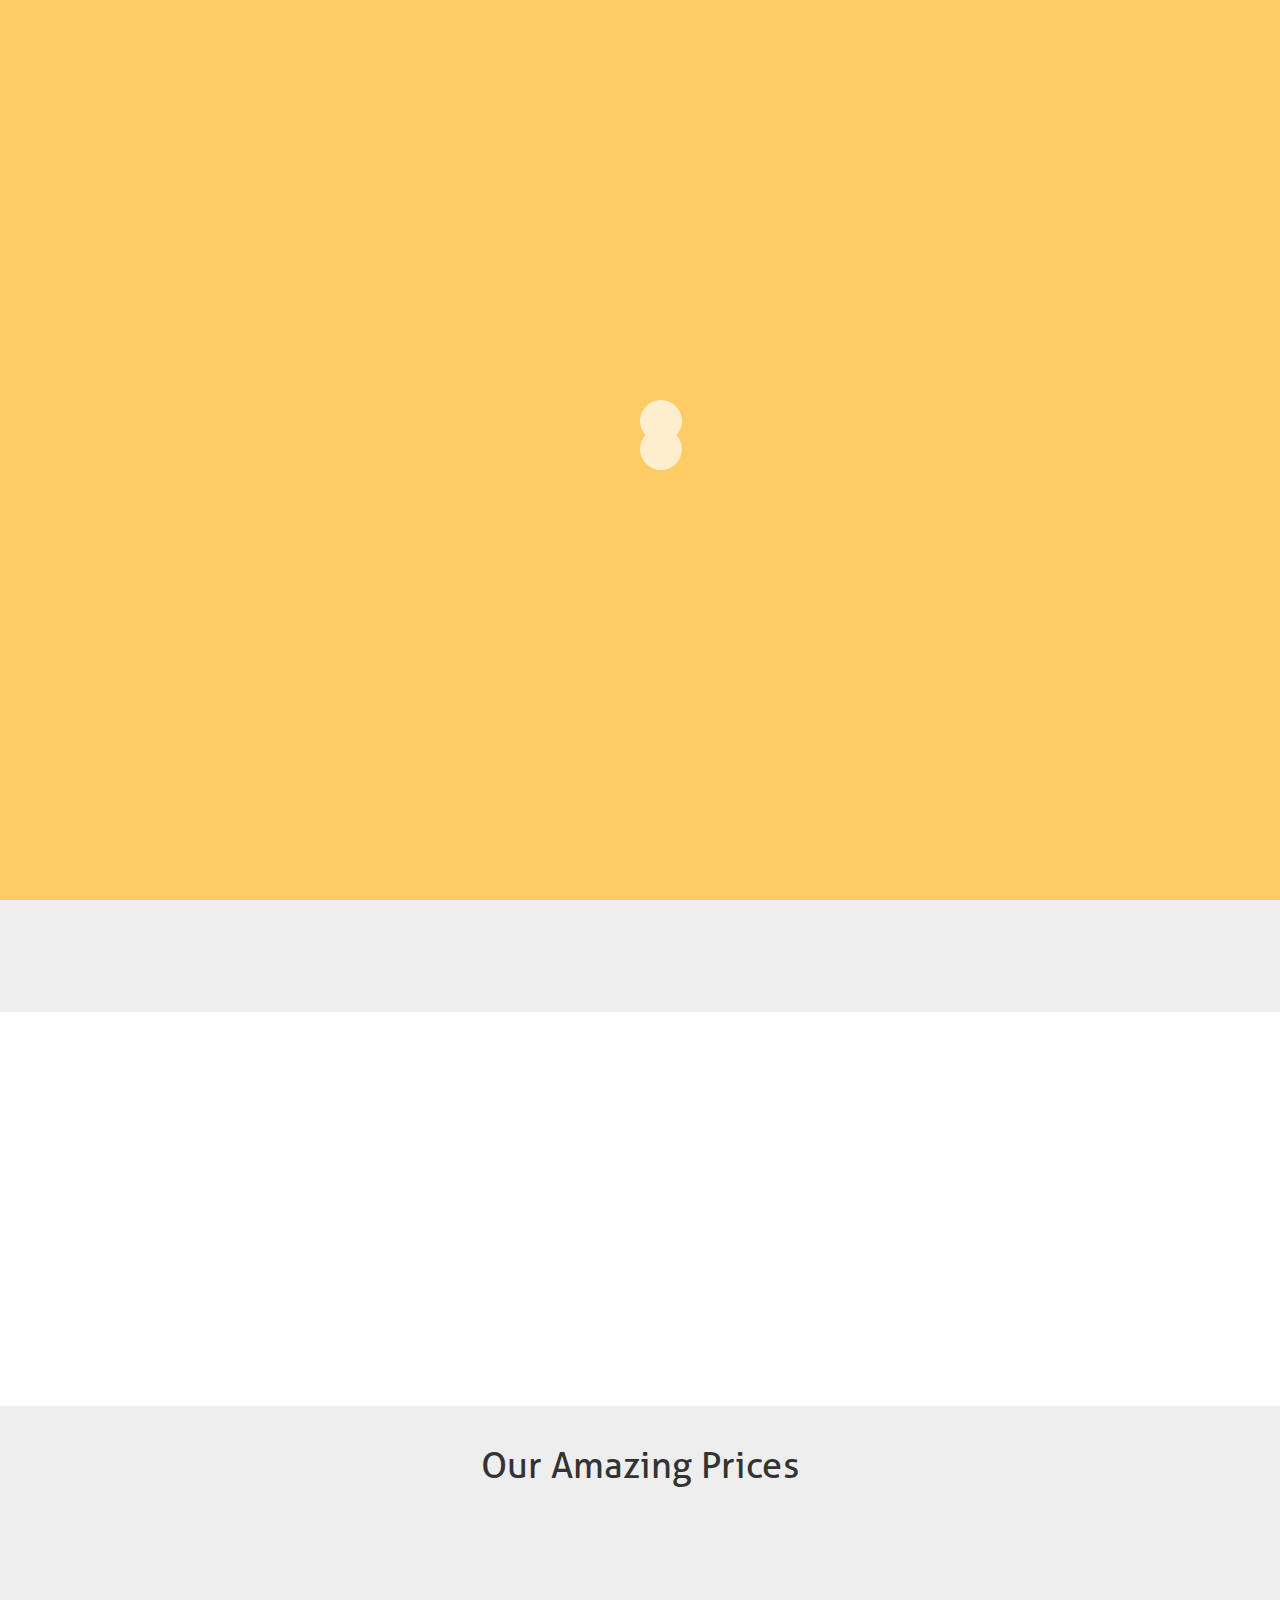
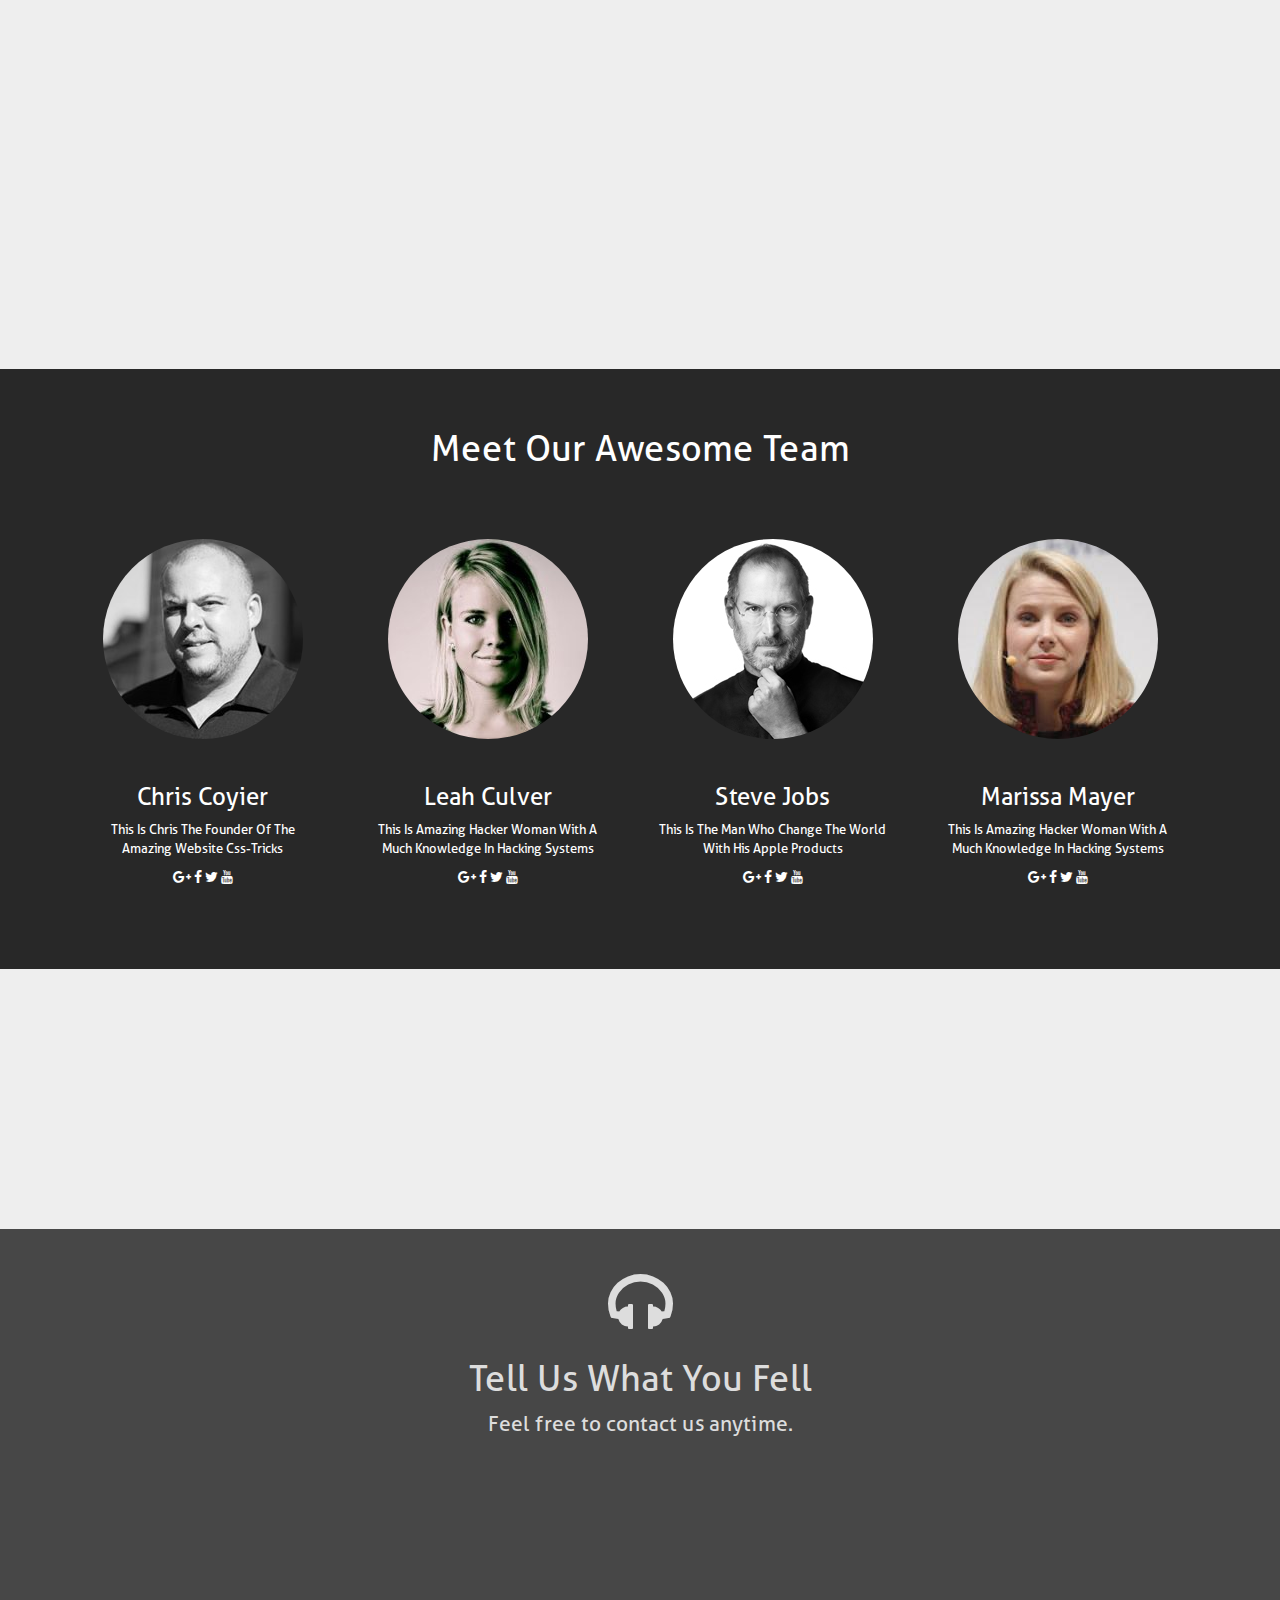
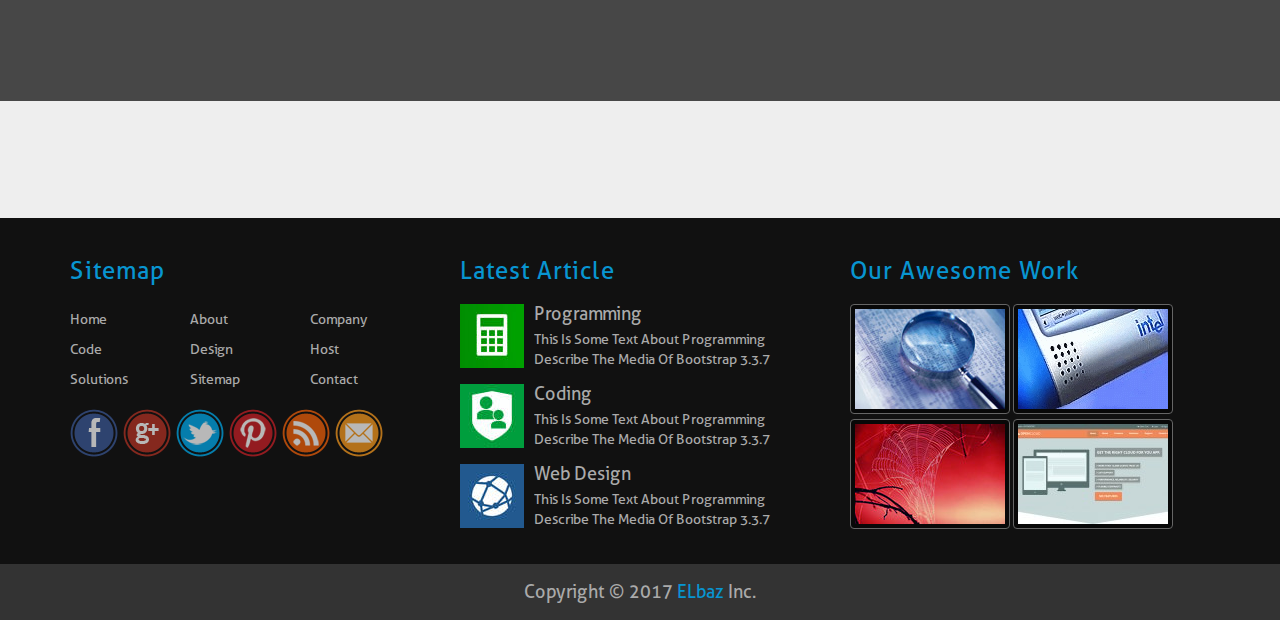
<file: index.htm>
<!DOCTYPE html>
<html lang="en">
<head>
	<meta charset="utf-8">
	 <!-- IE Compatibility Meta -->
	<meta http-equiv="X-UA-Compatible" content="IE=edge">
	 <!-- First Mobile -->
    <meta name="viewport" content="width=device-width, initial-scale=1">

    <title>Home</title>
    <link rel="shortcut icon"  href="image/02.jpg">
	<link rel="stylesheet" type="text/css" href="css/bootstrap.css">
	<link rel="stylesheet" type="text/css" href="css/font-awesome.min.css">
	<link rel="stylesheet" type="text/css" href="css/style.css">
	<link rel="stylesheet" type="text/css" href="css/default-theme.css">
	<link rel="stylesheet" type="text/css" href="css/animate.css">
	<!--[if lt IE 9]>
      <script src="https://oss.maxcdn.com/html5shiv/3.7.3/html5shiv.min.js"></script>
      <script src="https://oss.maxcdn.com/respond/1.4.2/respond.min.js"></script>
    <![endif]-->

</head>
<body>
	<!-- STart Navbar -->

	<nav class="navbar navbar-inverse navbar-fixed-top">
	  <div class="container">
	    <div class="navbar-header">
	      <button type="button" class="navbar-toggle collapsed" data-toggle="collapse" data-target="#bs-example-navbar-collapse-1" aria-expanded="false">
	        <span class="sr-only">Toggle navigation</span>
	        <span class="icon-bar"></span>
	        <span class="icon-bar"></span>
	        <span class="icon-bar"></span>
	      </button>
	      <a class="navbar-brand hvr-wobble-horizontal" href="index.htm">Elbaz<span> Inc.</span></a>
	    </div>
	    <div class="collapse navbar-collapse navbar-right" id="bs-example-navbar-collapse-1">	      
	      <ul class="nav navbar-nav">
	        <li class="active"><a href="index.htm">Home <span class="sr-only">(current)</span></a></li>
	        <li><a href="about.htm">About</a></li>
	        <li><a href="faq.htm">FAQ</a></li>
	        <li class="dropdown">
	          <a href="#" class="dropdown-toggle" data-toggle="dropdown" role="button" aria-haspopup="true" aria-expanded="false">Services <span class="caret"></span></a>
	          <ul class="dropdown-menu">	            
	            <li><a href="#">Web Design</a></li>
	            <li><a href="#">Programming</a></li>
	            <li><a href="#">Desktop</a></li>
	            <li role="separator" class="divider"></li>
	            <li><a href="#">Web Hosting</a></li>	          
	          </ul>	       
	        </li>
	        <li><a href="#">Map</a></li>
	        <li><a href="#">Contact</a></li>
	      </ul>
	    </div><!-- /.navbar-collapse -->
	  </div><!-- /.container-fluid -->
	</nav>
	<!-- End Navbar -->

	<!-- Start Carousal -->
	<div id="myslide" class="carousel slide hidden-xs" data-ride="carousel">

  <!-- Wrapper for slides -->
  <div class="carousel-inner" role="listbox">

    <div class="item active">
      <img class="img-responsive" src="image/1.jpg" alt="...">
      <div class="carousel-caption hidden-xs ">
        <h1>Transition animations not supported in Internet Explorer 8 & 9</h1>
        <p>Bootstrap exclusively uses CSS3 for its animations, but Internet Explorer 8 & 9 don't support the necessary CSS properties. Thus, there are no slide transition animations when using these browsers. We have intentionally decided not to include jQuery-based fallbacks for the transitions.</p>
      </div>     
    </div>

    <div class="item">
      <img class="img-responsive" src="image/2.jpg" alt="...">
      <div class="carousel-caption hidden-xs">
       <h1>Transition animations not supported in Internet Explorer 8 & 9</h1>
        <p>Bootstrap exclusively uses CSS3 for its animations, but Internet Explorer 8 & 9 don't support the necessary CSS properties. Thus, there are no slide transition animations when using these browsers. We have intentionally decided not to include jQuery-based fallbacks for the transitions.</p>
      </div>
    </div>

    <div class="item">
      <img class="img-responsive" src="image/3.jpg" alt="...">
      <div class="carousel-caption hidden-xs ">
        <h1>Transition animations not supported in Internet Explorer 8 & 9</h1>
        <p>Bootstrap exclusively uses CSS3 for its animations, but Internet Explorer 8 & 9 don't support the necessary CSS properties. Thus, there are no slide transition animations when using these browsers. We have intentionally decided not to include jQuery-based fallbacks for the transitions.</p>
      </div>
    </div>

    <div class="item">
      <img class="img-responsive" src="image/4.jpg" alt="...">
      <div class="carousel-caption hidden-xs ">
       <h1>Transition animations not supported in Internet Explorer 8 & 9</h1>
        <p>Bootstrap exclusively uses CSS3 for its animations, but Internet Explorer 8 & 9 don't support the necessary CSS properties. Thus, there are no slide transition animations when using these browsers. We have intentionally decided not to include jQuery-based fallbacks for the transitions.</p>
      </div>
    </div>

  </div>

    <!-- Indicators -->
	  <ol class="carousel-indicators hidden-xs">
	    <li data-target="#myslide" data-slide-to="0" class="active"></li>
	    <li data-target="#myslide" data-slide-to="1"></li>
	    <li data-target="#myslide" data-slide-to="2"></li>
	    <li data-target="#myslide" data-slide-to="3"></li>
	  </ol>

	  <!-- Controls -->
	  <a class="left carousel-control hidden-xs" href="#myslide" role="button" data-slide="prev">
	    <span class="glyphicon glyphicon-chevron-left" aria-hidden="true"></span>
	    <span class="sr-only">Previous</span>
	  </a>
	  <a class="right carousel-control hidden-xs" href="#myslide" role="button" data-slide="next">
	    <span class="glyphicon glyphicon-chevron-right" aria-hidden="true"></span>
	    <span class="sr-only">Next</span>
	  </a>
	</div>
	<!-- End Carousel -->

	<section class="About text-center wow bounceIn" data-wow-duration="2s" data-wow-delay="0.5s" data-wow-offset="300">
		<div class="container">
			<h1 class="hidden-xs">Meet Our New Template <span>Elbaz Inc.</span></h1>
			<h3 class="visible-xs"><b>Meet Our New Template <span>Elbaz Inc.</span></b></h3>
			<p class="lead">Hello Let Me Introduce My New Template Elbaz Inc. Created With All The Love <strong>Bootstrap </strong>3.3.7 </p>
		</div>
	</section>
	<!-- Start Features -->
	<section class="Features text-center">
		<div class="container">
		  <h1 class="hidden-xs">Our Features</h1>
		  <h2 class="visible-xs">Our Features</h2>
			<div class="row">

				<div class="col-lg-3 col-md-6 hvr-buzz-out">
					<div class="feat wow bounceInLeft" data-wow-duration="2s" data-wow-delay="0.5s" data-wow-offset="160">
						<span class="glyphicon glyphicon-ok" aria-hidden="true"></span>
						<h4>100% Responsive</h4>
						<p>Lorem Ipsum is simply dummy text of the printing and typesetting industry. Lorem Ipsum has been the industry's standard dummy text ever since the 1500s.</p>
					</div>	
				</div>

				<div class="col-lg-3 col-md-6 hvr-buzz-out">
					<div class="feat wow bounceInUp" data-wow-duration="2s" data-wow-delay="0.5s" data-wow-offset="160">
						<span class="glyphicon glyphicon-thumbs-up" aria-hidden="true"></span>
						<h4>Retira Ready</h4>
						<p>Lorem Ipsum is simply dummy text of the printing and typesetting industry. Lorem Ipsum has been the industry's standard dummy text ever since the 1500s.</p>
					</div>	
				</div>

				<div class="col-lg-3 col-md-6 hvr-buzz-out">
					<div class="feat wow bounceInDown" data-wow-duration="2s" data-wow-delay="0.5s" data-wow-offset="160">
						<span class="glyphicon glyphicon-eye-open" aria-hidden="true"></span>
						<h4>Awesome Display</h4>
						<p>Lorem Ipsum is simply dummy text of the printing and typesetting industry. Lorem Ipsum has been the industry's standard dummy text ever since the 1500s.</p>
					</div>
				</div>

				<div class="col-lg-3 col-md-6 hvr-buzz-out">
					<div class="feat wow bounceInRight" data-wow-duration="2s" data-wow-delay="0.5s" data-wow-offset="160">
						<span class="glyphicon glyphicon-pencil" aria-hidden="true"></span>
						<h4>Well Documented</h4>
						<p>Lorem Ipsum is simply dummy text of the printing and typesetting industry. Lorem Ipsum has been the industry's standard dummy text ever since the 1500s.</p>
					</div>
				</div>
			</div>
		</div>
	</section>
	<!-- End Features -->

	<!-- Start Testimonials -->
	<section class="testimonial text-center wow flipInY" data-wow-duration="2s" data-wow-delay="0.5s" data-wow-offset="230">
		<div class="container">

			<h1>What our clients say!</h1>

				<div id="testimonial" class="carousel slide" data-ride="carousel">

				  <div class="carousel-inner" role="listbox">

				    <div class="item active">
				        <p class="lead">Transition animations not supported in Internet Explorer 8 & 9 Bootstrap exclusively uses CSS3 for its animations, but Internet Explorer 8 & 9 don't support the necessary CSS properties. Thus, there are no slide transition animations when using these browsers. We have intentionally decided not to include jQuery-based fallbacks for the transitions.</p> 
				        <span>El-Baz</span>   
				    </div>

				    <div class="item">
				        <p class="lead">Transition animations not supported in Internet Explorer 8 & 9 Bootstrap exclusively uses CSS3 for its animations, but Internet Explorer 8 & 9 don't support the necessary CSS properties. Thus, there are no slide transition animations when using these browsers. We have intentionally decided not to include jQuery-based fallbacks for the transitions.</p>
				        <span>Esraa</span>

				    </div>

				    <div class="item">
				        <p class="lead">Transition animations not supported in Internet Explorer 8 & 9 Bootstrap exclusively uses CSS3 for its animations, but Internet Explorer 8 & 9 don't support the necessary CSS properties. Thus, there are no slide transition animations when using these browsers. We have intentionally decided not to include jQuery-based fallbacks for the transitions.</p>
				        <span>Osama</span>

				    </div>

				    <div class="item">
				        <p class="lead">Transition animations not supported in Internet Explorer 8 & 9 Bootstrap exclusively uses CSS3 for its animations, but Internet Explorer 8 & 9 don't support the necessary CSS properties. Thus, there are no slide transition animations when using these browsers. We have intentionally decided not to include jQuery-based fallbacks for the transitions.</p>
				        <span>Botshy</span>

				 	</div>
				  </div>

				    <!-- Indicators -->
					  <ol class="carousel-indicators">
					    <li data-target="#testimonial" data-slide-to="0" class="active">
					    	<img src="image/02.jpg">
					    </li>
					    <li data-target="#testimonial" data-slide-to="1">
					    	<img src="image/05.jpg">
					    </li>
					    <li data-target="#testimonial" data-slide-to="2">
					    	<img src="image/04.jpg">
					    </li>
					    <li data-target="#testimonial" data-slide-to="3">
					    	<img src="image/03.jpg">
					    </li>
					  </ol>

		</div>
	</section>
	<!-- End Testimonials -->

	<!-- Start Price Table -->
	<section class="price_table text-center"> 
		<div class="container">
			<h1>Our Amazing Prices</h1>

			<div class="row">
				<div class="col-md-3 col-sm-6 col-xs-12">
					<div class="price_box wow fadeInUp" data-wow-duration="2s" data-wow-offset="300">
						<h2 class="text-primary">Hosting</h2>
						<p class="center-block">$50</p>
						<ul class="list-unstyled">
							<li>Space: 30GB</li>
							<li>Emails: 20</li>
							<li>Databases: 10</li>
							<li>Ftp Accounts: 5</li>
						</ul>
						<a href="#" class="btn btn-primary">Order Now</a>
					</div>
				</div>

				<div class="col-md-3 col-sm-6 col-xs-12">
					<div class="price_box wow fadeInDown" data-wow-duration="2s" data-wow-offset="300">
						<h2 class="text-success">Vps</h2>
						<p class="center-block">$80</p>
						<ul class="list-unstyled">
							<li>Space: 60GB</li>
							<li>Emails: 40</li>
							<li>Databases: 18</li>
							<li>Ftp Accounts: 8</li>
						</ul>
						<a href="#" class="btn btn-success">Order Now</a>
					</div>
				</div>

				<div class="col-md-3 col-sm-6 col-xs-12">
					<div class="price_box wow fadeInUp" data-wow-duration="2s" data-wow-offset="300">
						<h2 class="text-warning">Dedicated</h2>
						<p class="center-block">$100</p>
						<ul class="list-unstyled">
							<li>Space: 200GB</li>
							<li>Emails: 60</li>
							<li>Databases: 30</li>
							<li>Ftp Accounts: 30</li>
						</ul>
						<a href="#" class="btn btn-warning">Order Now</a>
					</div>
				</div>

				<div class="col-md-3 col-sm-6 col-xs-12">
					<div class="price_box wow fadeInDown" data-wow-duration="2s" data-wow-offset="300">
						<h2 class="text-danger">Cloud</h2>
						<p class="center-block">$200</p>
						<ul class="list-unstyled">
							<li>Space: unlimited</li>
							<li>Emails: unlimited</li>
							<li>Databases: unlimited</li>
							<li>Ftp Accounts: unlimited</li>
						</ul>
						<a href="#" class="btn btn-danger">Order Now</a>
					</div>
				</div>
			</div>
			
		</div>
	</section>
	<!-- End Price Table -->

	<!-- Start Team -->
	<section class="our_team text-center">
		<div class="team">
			<div class="container">
				<h1>Meet Our Awesome Team</h1>

				<div class="col-md-3 col-sm-6 col-xs-12">
					<div class="person">
						<img class="img-circle" src="image/chris.jpg">
						<h3>Chris Coyier</h3>
						<p>This Is Chris The Founder Of The Amazing Website Css-Tricks</p>	
						<i class="fa fa-google-plus"></i>
						<i class="fa fa-facebook"></i>
						<i class="fa fa-twitter"></i>
						<i class="fa fa-youtube"></i>
					</div>					
				</div>

				<div class="col-md-3 col-sm-6 col-xs-12">
					<div class="person">
						<img class="img-circle" src="image/leah.jpg">
						<h3>Leah Culver</h3>
						<p>This Is Amazing Hacker Woman With A Much Knowledge In Hacking Systems</p>
						<i class="fa fa-google-plus"></i>
						<i class="fa fa-facebook"></i>
						<i class="fa fa-twitter"></i>
						<i class="fa fa-youtube"></i>
					</div>					
				</div>

				<div class="col-md-3 col-sm-6 col-xs-12">
					<div class="person">
						<img class="img-circle" src="image/steve.jpg">
						<h3>Steve Jobs</h3>
						<p>This Is The Man Who Change The World With His Apple Products</p>
						<i class="fa fa-google-plus"></i>
						<i class="fa fa-facebook"></i>
						<i class="fa fa-twitter"></i>
						<i class="fa fa-youtube"></i>
					</div>					
				</div>

				<div class="col-md-3 col-sm-6 col-xs-12">
					<div class="person">
						<img class="img-circle" src="image/marissa.jpg">
						<h3>Marissa Mayer</h3>
						<p>This Is Amazing Hacker Woman With A Much Knowledge In Hacking Systems</p>
						<i class="fa fa-google-plus"></i>
						<i class="fa fa-facebook"></i>
						<i class="fa fa-twitter"></i>
						<i class="fa fa-youtube"></i>
					</div>					
				</div>
			</div>
		</div>	
	</section>
	<!-- End Team -->

	<!-- Start Subscribe -->
	<section class="subscribe text-center">
		<div class="container wow pulse" data-wow-duration="1s" data-wow-offset="300" data-wow-iteration="2">
			<h1>Keep In Touch</h1>
			<p class="lead">Sign Up For Newsletter Don't Worry About Spam We Hate It Too</p>
			<form class="form-inline">
				<input class="for-control input-lg" type="email" placeholder="Write Your Email">
				<button class="btn btn-danger btn-lg"><i class="fa fa-edit fa-lg"></i>    Subscribe</button>
			</form>
		</div>
		
	</section>
	<!-- End Subscribe -->

	<!-- Start Contact -->
	<section class="contact text-center">
		<div class="fields">
			<div class="container">
				<div class="row">
					<i class="fa fa-headphones fa-5x"></i>
					<h1>Tell Us What You Fell</h1>
					<p class="lead">Feel free to contact us anytime.</p>

					<form role="form">
						<div class="col-md-6 wow bounceInLeft" data-wow-duration="2s" data-wow-offset="250">
							<div class="form-group">
								<input type="text" class="form-control input-lg" placeholder="Username">
							</div>
							<div class="form-group">
								<input type="email" class="form-control input-lg" placeholder="Email">
							</div>
							<div class="form-group">
								<input type="text" class="form-control input-lg" placeholder="Call Phone">
						</div>	
					</div>

						<div class="col-md-6 wow bounceInRight" data-wow-duration="2s" data-wow-offset="250">
							<div class="form-group">	
								<textarea class="form-control input-lg"
								placeholder="Your Message" 
								></textarea>
							</div>
							<button type="button" class="btn btn-danger btn-lg btn-block">Contact US</button>
						</div>
				</div>
				</form>
			</div>
		</div>
	</section>
	<!-- End Contact -->

	<!-- Our Clients -->
	<section class="our_clients">
		<div class="container">
			<div class="row">
				<ul class="list-unstyled">

					<li class="col-md-2 col-xs-6"><img class="img-responsive wow bounceIn" src="image/cnn.png" data-wow-duration="2s" data-wow-delay="0.5s" data-wow-offset="200"></li>					
					<li class="col-md-2 col-xs-6"><img class="img-responsive wow bounceIn" src="image/bbc.png" data-wow-duration="2s" data-wow-delay="0.5s" data-wow-offset="200"></li>
					<li class="col-md-2 col-xs-6"><img class="img-responsive wow bounceIn" src="image/forbes.png" data-wow-duration="2s" data-wow-delay="0.5s" data-wow-offset="200"></li>
					<li class="col-md-2 col-xs-6"><img class="img-responsive wow bounceIn" src="image/wired.png" data-wow-duration="2s" data-wow-delay="0.5s" data-wow-offset="200"></li>
					<li class="col-md-2 col-xs-6"><img class="img-responsive wow bounceIn" src="image/wsj.png" data-wow-duration="2s" data-wow-delay="0.5s" data-wow-offset="200"></li>					
					<li class="col-md-2 col-xs-6"><img class="img-responsive wow bounceIn" src="image/techradar.png" data-wow-duration="2s" data-wow-delay="0.5s" data-wow-offset="200"></li>
					
				</ul>
			</div>			
		</div>
	</section>

	<!-- End Our Clients -->

	<!-- Foter -->

	<section class="footer">
		<div class="container">
			<div class="row">
				<div class="col-lg-4 col-md-6 col-xs-12">
					<h3>Sitemap</h3>
					<ul class="list-unstyled three-cloumns">
						<li>Home</li>
						<li>About</li>
						<li>Company</li>
						<li>Code</li>
						<li>Design</li>
						<li>Host</li>
						<li>Solutions</li>
						<li>Sitemap</li>
						<li>Contact</li>
					</ul>
					<ul class="list-unstyled social-list">
						<li><a href="#"><img src="image/facebook.png"></a></li>
						<li><a href="#"><img src="image/gplus.png"></a></li>
						<li><a href="#"><img src="image/twitter.png"></a></li>
						<li><a href="#"><img src="image/pinterest.png"></a></li>
						<li><a href="#"><img src="image/rss.png"></a></li>
						<li><a href="#"><img src="image/email.png"></a></li>
					</ul>
				</div>
				<div class="col-lg-4 col-md-6 col-xs-12">
					<h3>Latest Article</h3>
					<div class="media">
					  <div class="media-left">
					    <a href="#">
					      <img class="media-object" src="image/001.jpg" alt="Media">
					    </a>
					  </div>
					  <div class="media-body">
					    <h4 class="media-heading">Programming</h4>
					    This Is Some Text About Programming Describe The Media Of Bootstrap 3.3.7
					  </div>
					</div>

						<div class="media">
					  <div class="media-left">
					    <a href="#">
					      <img class="media-object" src="image/002.jpg" alt="Media">
					    </a>
					  </div>
					  <div class="media-body">
					    <h4 class="media-heading">Coding</h4>
					    This Is Some Text About Programming Describe The Media Of Bootstrap 3.3.7
					  </div>
					</div>

						<div class="media">
					  <div class="media-left">
					    <a href="#">
					      <img class="media-object" src="image/003.jpg" alt="Media">
					    </a>
					  </div>
					  <div class="media-body">
					    <h4 class="media-heading">Web Design</h4>
					    This Is Some Text About Programming Describe The Media Of Bootstrap 3.3.7
					  </div>
					</div>
				</div>

				<div class="col-lg-4 col-md-12 col-xs-12">
					<h3>Our Awesome Work</h3>
					<img class="img-thumbnail" src="image/work/01.jpg">
					<img class="img-thumbnail" src="image/work/02.jpg">
					<img class="img-thumbnail" src="image/work/03.jpg">
					<img class="img-thumbnail" src="image/work/04.jpg">
				</div>
			</div>
		</div>
		<div class="copyright text-center">
			Copyright &copy; 2017 <span>ELbaz</span> Inc.
		</div>
	</section>

	<!-- End Footer -->

	<!-- Start Section Tool Box -->
	<section class="option-box">
		<div class="color-option">
			<h5>Color option</h5>
			<ul class="list-unstyled">
				<li data-value="css/style-theme.css"></li>
				<li data-value="css/red-theme.css"></li>
				<li data-value="css/yellow-theme.css"></li>
				<li data-value="css/purple-theme.css"></li>
			</ul>
		</div>
		<i class="fa fa-gear fa-2x gear-check"></i>
	</section>
	<!-- End Section Tool Box -->

	<!-- Start Setion Loading -->
	<section class="loading-overlay">
		<div class="spinner">
		  <div class="dot1"></div>
		  <div class="dot2"></div>
		</div>
	</section>
	<!-- End Loading-->

	<!-- Start Scroll to Top -->
	<div id="scroll-top">
		<i class="fa fa-chevron-up fa-2x"></i>
	</div>
	<!-- End Scroll To Top -->

	<script src="js/jquery-3.1.1.min.js"></script>
	<script src="js/bootstrap.min.js"></script>
	<script src="js/js.js"></script>
	<script src="js/wow.min.js"></script>
	<script>new WOW().init();</script>
</body>
</html>
</file>
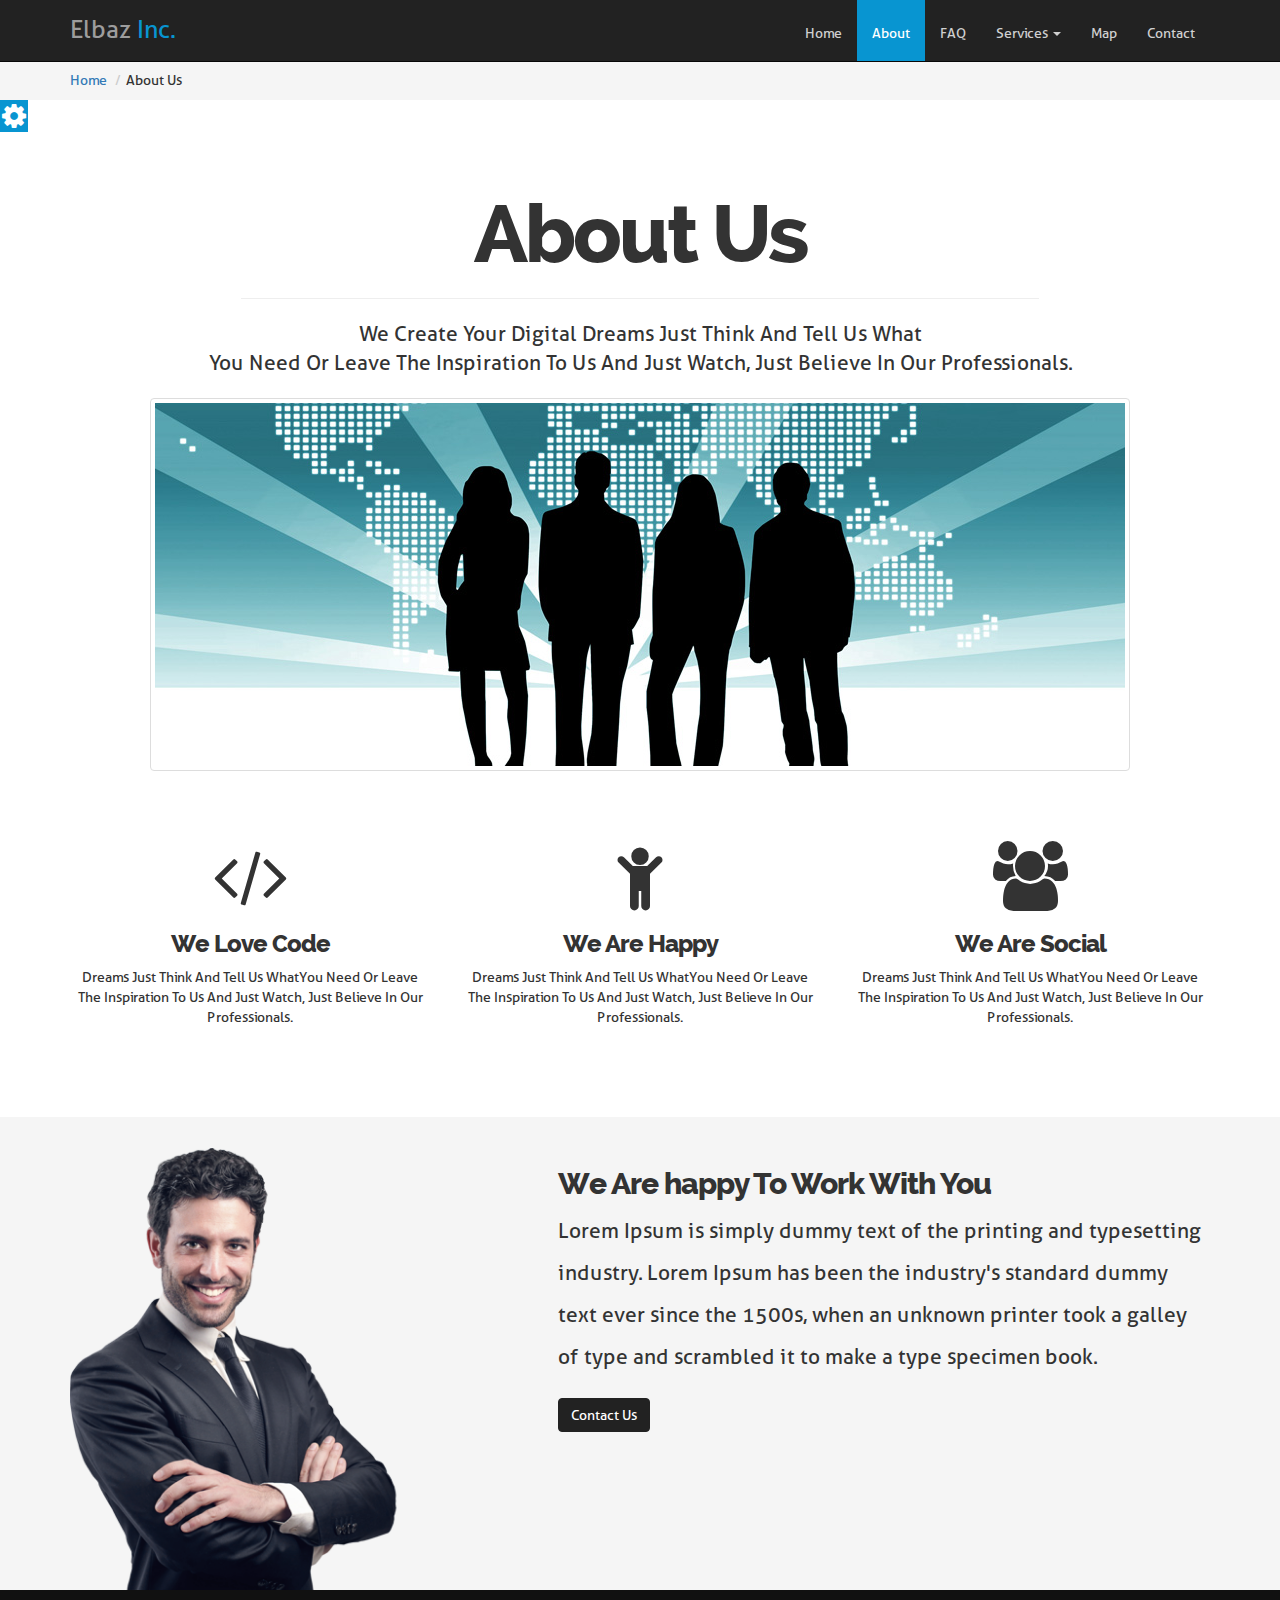
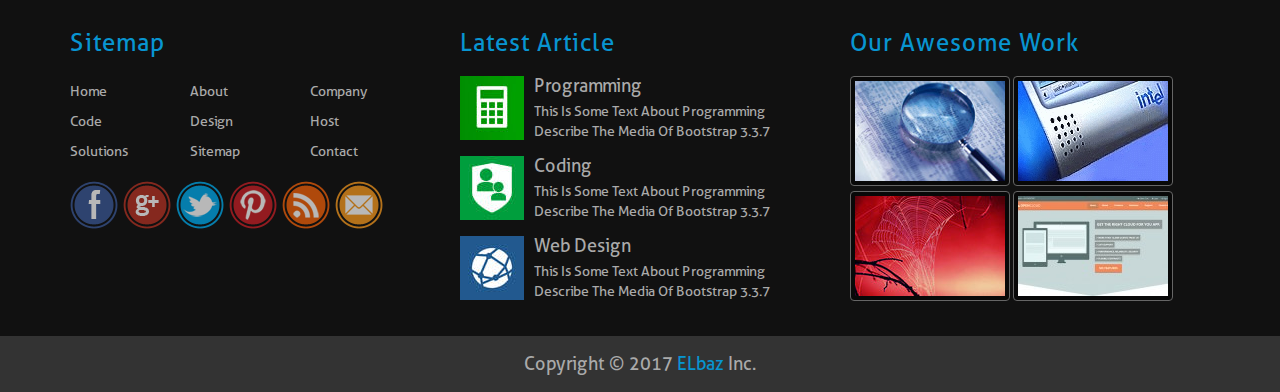
<file: about.htm>
<!DOCTYPE html>
<html lang="en">
<head>
	<meta charset="utf-8">
	 <!-- IE Compatibility Meta -->
	<meta http-equiv="X-UA-Compatible" content="IE=edge">
	 <!-- First Mobile -->
    <meta name="viewport" content="width=device-width, initial-scale=1">

    <title>About</title>
    <link rel="shortcut icon"  href="image/02.jpg">
	<link rel="stylesheet" type="text/css" href="css/bootstrap.css">
	<link rel="stylesheet" type="text/css" href="css/font-awesome.min.css">
	<link rel="stylesheet" type="text/css" href="css/style.css">
	<link rel="stylesheet" type="text/css" href="css/pages.css">
	<link rel="stylesheet" type="text/css" href="css/default-theme.css">
	<!--[if lt IE 9]>
      <script src="https://oss.maxcdn.com/html5shiv/3.7.3/html5shiv.min.js"></script>
      <script src="https://oss.maxcdn.com/respond/1.4.2/respond.min.js"></script>
    <![endif]-->

</head>
<body>
	<!-- STart Navbar -->

	<nav class="navbar navbar-inverse navbar-fixed-top">
	  <div class="container">
	    <div class="navbar-header">
	      <button type="button" class="navbar-toggle collapsed" data-toggle="collapse" data-target="#bs-example-navbar-collapse-1" aria-expanded="false">
	        <span class="sr-only">Toggle navigation</span>
	        <span class="icon-bar"></span>
	        <span class="icon-bar"></span>
	        <span class="icon-bar"></span>
	      </button>
	      <a class="navbar-brand" href="index.htm">Elbaz<span> Inc.</span></a>
	    </div>
	    <div class="collapse navbar-collapse navbar-right" id="bs-example-navbar-collapse-1">	      
	      <ul class="nav navbar-nav">
	        <li><a href="index.htm">Home <span class="sr-only">(current)</span></a></li>
	        <li class="active"><a href="about.htm">About</a></li>
	        <li><a href="faq.htm">FAQ</a></li>
	        <li class="dropdown">
	          <a href="#" class="dropdown-toggle" data-toggle="dropdown" role="button" aria-haspopup="true" aria-expanded="false">Services <span class="caret"></span></a>
	          <ul class="dropdown-menu">	            
	            <li><a href="#">Web Design</a></li>
	            <li><a href="#">Programming</a></li>
	            <li><a href="#">Desktop</a></li>
	            <li role="separator" class="divider"></li>
	            <li><a href="#">Web Hosting</a></li>	          
	          </ul>	       
	        </li>
	        <li><a href="#">Map</a></li>
	        <li><a href="#">Contact</a></li>
	      </ul>
	    </div><!-- /.navbar-collapse -->
	  </div><!-- /.container-fluid -->
	</nav>
	<!-- End Navbar -->

	<!-- start breadcrumbs -->
	<div class="breadcrumbs-holder">
		<div class="container">
			<ol class="breadcrumb">
			  <li><a href="index.htm">Home</a></li>
			  <li>About Us</li>
			</ol>
		</div>
	</div>

	<!-- End -->
	
	<!-- About Us intro -->

	<section class="about-us text-center">
		<div class="container">
			<h1>About Us</h1>
			<hr>
			<p class="lead">We Create Your Digital Dreams Just Think And Tell Us What <br> You Need 
			Or Leave The Inspiration To Us And Just Watch, Just Believe In Our Professionals.</p>
			<img class="img-thumbnail" src="image/company_team.jpg" alt="company_team">
		</div>
	</section>

	<!-- End -->

	<!-- Start about features -->
	
	<section class="features-us text-center">
		<div class="container">
			<div class="row">
				<div class="col-sm-4">
					<i class="fa fa-code fa-5x"></i>
					<h3>We Love Code</h3>
					<p>Dreams Just Think And Tell Us WhatYou Need 
					Or Leave The Inspiration To Us And Just Watch, Just Believe In Our Professionals.</p>
				</div>
				<div class="col-sm-4">
					<i class="fa fa-child fa-5x"></i>
					<h3>We Are Happy</h3>
					<p>Dreams Just Think And Tell Us WhatYou Need 
					Or Leave The Inspiration To Us And Just Watch, Just Believe In Our Professionals.</p>
				</div>
				<div class="col-sm-4">
					<i class="fa fa-group fa-5x"></i>
					<h3>We Are Social</h3>
					<p>Dreams Just Think And Tell Us WhatYou Need 
					Or Leave The Inspiration To Us And Just Watch, Just Believe In Our Professionals.</p>
				</div>
			</div>
		</div>	
	</section>

	<!-- End -->

	<!-- Start CEO -->

	<section class="about-ceo">
		<div class="container">
			<div class="row">
				<div class="col-sm-5">
						<img class="img-responsive" src="image/ceo.png" alt="CEO">			
				</div>
				<div class="col-sm-7">
					<h2>We Are happy To Work With You</h2>
					<p class="lead">Lorem Ipsum is simply dummy text of the printing and typesetting industry. Lorem Ipsum has been the industry's standard dummy text ever since the 1500s, when an unknown printer took a galley of type and scrambled it to make a type specimen book.</p>
					<a class="btn btn-primary" href="#">Contact Us</a>
				</div>
			</div>
		</div>
	</section>

	<!-- End CEO -->
	
	<!-- Foter -->

	<section class="footer">
		<div class="container">
			<div class="row">
				<div class="col-lg-4 col-md-6 col-xs-12">
					<h3>Sitemap</h3>
					<ul class="list-unstyled three-cloumns">
						<li>Home</li>
						<li>About</li>
						<li>Company</li>
						<li>Code</li>
						<li>Design</li>
						<li>Host</li>
						<li>Solutions</li>
						<li>Sitemap</li>
						<li>Contact</li>
					</ul>
					<ul class="list-unstyled social-list">
						<li><a href="#"><img src="image/facebook.png"></a></li>
						<li><a href="#"><img src="image/gplus.png"></a></li>
						<li><a href="#"><img src="image/twitter.png"></a></li>
						<li><a href="#"><img src="image/pinterest.png"></a></li>
						<li><a href="#"><img src="image/rss.png"></a></li>
						<li><a href="#"><img src="image/email.png"></a></li>
					</ul>
				</div>
				<div class="col-lg-4 col-md-6 col-xs-12">
					<h3>Latest Article</h3>
					<div class="media">
					  <div class="media-left">
					    <a href="#">
					      <img class="media-object" src="image/001.jpg" alt="Media">
					    </a>
					  </div>
					  <div class="media-body">
					    <h4 class="media-heading">Programming</h4>
					    This Is Some Text About Programming Describe The Media Of Bootstrap 3.3.7
					  </div>
					</div>

						<div class="media">
					  <div class="media-left">
					    <a href="#">
					      <img class="media-object" src="image/002.jpg" alt="Media">
					    </a>
					  </div>
					  <div class="media-body">
					    <h4 class="media-heading">Coding</h4>
					    This Is Some Text About Programming Describe The Media Of Bootstrap 3.3.7
					  </div>
					</div>

						<div class="media">
					  <div class="media-left">
					    <a href="#">
					      <img class="media-object" src="image/003.jpg" alt="Media">
					    </a>
					  </div>
					  <div class="media-body">
					    <h4 class="media-heading">Web Design</h4>
					    This Is Some Text About Programming Describe The Media Of Bootstrap 3.3.7
					  </div>
					</div>
				</div>

				<div class="col-lg-4 col-md-12 col-xs-12">
					<h3>Our Awesome Work</h3>
					<img class="img-thumbnail" src="image/work/01.jpg">
					<img class="img-thumbnail" src="image/work/02.jpg">
					<img class="img-thumbnail" src="image/work/03.jpg">
					<img class="img-thumbnail" src="image/work/04.jpg">
				</div>
			</div>
		</div>
		<div class="copyright text-center">
			Copyright &copy; 2017 <span>ELbaz</span> Inc.
		</div>
	</section>

	<!-- End Footer -->

	<section class="option-box">
		<div class="color-option">
			<h5>Color option</h5>
			<ul class="list-unstyled">
				<li data-value="css/style-theme.css"></li>
				<li data-value="css/red-theme.css"></li>
				<li data-value="css/yellow-theme.css"></li>
				<li data-value="css/purple-theme.css"></li>
			</ul>
		</div>
		<i class="fa fa-gear fa-2x gear-check"></i>
	</section>
	<!-- End Section Tool Box -->

		<div id="scroll-top">
		<i class="fa fa-chevron-up fa-2x"></i>
	</div>
	<!-- End Scroll To Top -->

	<script src="js/jquery-3.1.1.min.js"></script>
	<script src="js/bootstrap.min.js"></script>
	<script src="js/js.js"></script>
</body>
</html>
</file>
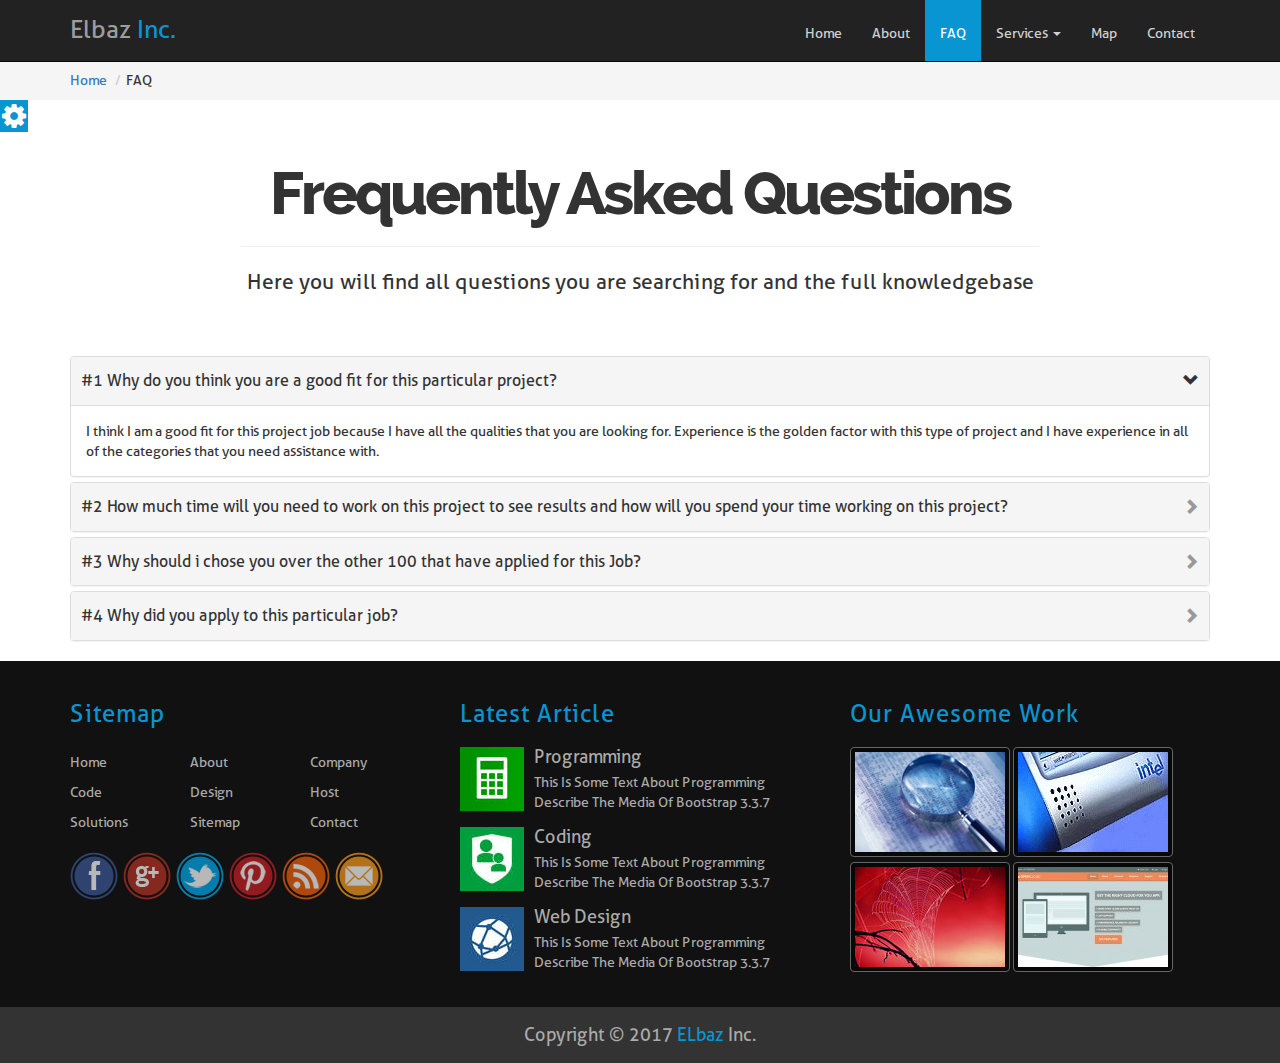
<file: faq.htm>
<!DOCTYPE html>
<html lang="en">
<head>
	<meta charset="utf-8">
	 <!-- IE Compatibility Meta -->
	<meta http-equiv="X-UA-Compatible" content="IE=edge">
	 <!-- First Mobile -->
    <meta name="viewport" content="width=device-width, initial-scale=1">

    <title>FAQ</title>
    <link rel="shortcut icon"  href="image/02.jpg">
	<link rel="stylesheet" type="text/css" href="css/bootstrap.css">
	<link rel="stylesheet" type="text/css" href="css/font-awesome.min.css">
	<link rel="stylesheet" type="text/css" href="css/style.css">
	<link rel="stylesheet" type="text/css" href="css/pages.css">
	<link rel="stylesheet" type="text/css" href="css/default-theme.css">
	<!--[if lt IE 9]>
      <script src="https://oss.maxcdn.com/html5shiv/3.7.3/html5shiv.min.js"></script>
      <script src="https://oss.maxcdn.com/respond/1.4.2/respond.min.js"></script>
    <![endif]-->

</head>
<body>
	<!-- STart Navbar -->

	<nav class="navbar navbar-inverse navbar-fixed-top">
	  <div class="container">
	    <div class="navbar-header">
	      <button type="button" class="navbar-toggle collapsed" data-toggle="collapse" data-target="#bs-example-navbar-collapse-1" aria-expanded="false">
	        <span class="sr-only">Toggle navigation</span>
	        <span class="icon-bar"></span>
	        <span class="icon-bar"></span>
	        <span class="icon-bar"></span>
	      </button>
	      <a class="navbar-brand" href="index.htm">Elbaz<span> Inc.</span></a>
	    </div>
	    <div class="collapse navbar-collapse navbar-right" id="bs-example-navbar-collapse-1">	      
	      <ul class="nav navbar-nav">
	        <li><a href="index.htm">Home <span class="sr-only">(current)</span></a></li>
	        <li><a href="about.htm">About</a></li>
	        <li class="active"><a href="faq.htm">FAQ</a></li>
	        <li class="dropdown">
	          <a href="#" class="dropdown-toggle" data-toggle="dropdown" role="button" aria-haspopup="true" aria-expanded="false">Services <span class="caret"></span></a>
	          <ul class="dropdown-menu">	            
	            <li><a href="#">Web Design</a></li>
	            <li><a href="#">Programming</a></li>
	            <li><a href="#">Desktop</a></li>
	            <li role="separator" class="divider"></li>
	            <li><a href="#">Web Hosting</a></li>	          
	          </ul>	       
	        </li>
	        <li><a href="#">Map</a></li>
	        <li><a href="#">Contact</a></li>
	      </ul>
	    </div><!-- /.navbar-collapse -->
	  </div><!-- /.container-fluid -->
	</nav>
	<!-- End Navbar -->

	<!-- start breadcrumbs -->
	<div class="breadcrumbs-holder">
		<div class="container">
			<ol class="breadcrumb">
			  <li><a href="index.htm">Home</a></li>
			  <li>FAQ</li>
			</ol>
		</div>
	</div>

	<!-- End -->
	
	<!-- FAQ intro -->

	<section class="faq text-center">
		<div class="container">
			<h1>Frequently Asked Questions</h1>
			<hr>
			<p class="lead">Here you will find all questions you are searching for and the full knowledgebase</p>
		</div>
	</section>

	<!-- End -->

	<!-- Accordion -->

	<section class="faq-questions">
		<div class="container">
			<div class="panel-group" id="accordion" role="tablist" aria-multiselectable="true">
			  <div class="panel panel-default">
			    <div class="panel-heading" role="tab" id="headingOne">
			      <h4 class="panel-title">
			        <a role="button" data-toggle="collapse" data-parent="#accordion" href="#collapseOne" aria-expanded="true" aria-controls="collapseOne">
			          #1 Why do you think you are a good fit for this particular project?
			        </a>
			      </h4>
			    </div>
			    <div id="collapseOne" class="panel-collapse collapse in" role="tabpanel" aria-labelledby="headingOne">
			      <div class="panel-body">
			         I think I am a good fit for this project job because I have all the qualities that you are looking for. Experience is the golden factor with this type of project and I have experience in all of the categories that you need assistance with.
			      </div>
			    </div>
			  </div>
			  <div class="panel panel-default">
			    <div class="panel-heading" role="tab" id="headingTwo">
			      <h4 class="panel-title">
			        <a class="collapsed" role="button" data-toggle="collapse" data-parent="#accordion" href="#collapseTwo" aria-expanded="false" aria-controls="collapseTwo">
			          #2 How much time will you need to work on this project to see results and how will you spend your time working on this project?
			        </a>
			      </h4>
			    </div>
			    <div id="collapseTwo" class="panel-collapse collapse" role="tabpanel" aria-labelledby="headingTwo">
			      <div class="panel-body">
			         I strongly believe that I will be able to achieve success in a short period of time. I will spend my time working on this project hourly and I will report to you as needed.
			      </div>
			    </div>
			  </div>
			  <div class="panel panel-default">
			    <div class="panel-heading" role="tab" id="headingThree">
			      <h4 class="panel-title">
			        <a class="collapsed" role="button" data-toggle="collapse" data-parent="#accordion" href="#collapseThree" aria-expanded="false" aria-controls="collapseThree">
			          #3 Why should i chose you over the other 100 that have applied for this Job?
			        </a>
			      </h4>
			    </div>
			    <div id="collapseThree" class="panel-collapse collapse" role="tabpanel" aria-labelledby="headingThree">
			      <div class="panel-body">
			        This is a good question. Upwork will offer you many workers who claim that they know what they are doing. I am completely different from them. I have a long term plan with milestones along the way. This is not my first rodeo and I am not here to cheat you. Rather, I am here to help you succeed by doing what I do best and I will be available to check your project even after the contract ends.
			      </div>
			    </div>
			  </div>
			  <div class="panel panel-default">
			    <div class="panel-heading" role="tab" id="headingFour">
			      <h4 class="panel-title">
			        <a class="collapsed" role="button" data-toggle="collapse" data-parent="#accordion" href="#collapseFour" aria-expanded="false" aria-controls="collapseFour">
			          #4 Why did you apply to this particular job?
			        </a>
			      </h4>
			    </div>
			    <div id="collapseFour" class="panel-collapse collapse" role="tabpanel" aria-labelledby="headingFour">
			      <div class="panel-body">
			        I have applied to this particular job because I not only meet, but exceed all of the requirements for this project. I can assure you that, if given the opportunity, we will be successful and you will reap great satisfaction. I never apply to a job that doesn’t match my skills.
			      </div>
			    </div>
			  </div>
			</div>
		</div>
	</section>

	<!-- End -->
	
	<!-- Foter -->

	<section class="footer">
		<div class="container">
			<div class="row">
				<div class="col-lg-4 col-md-6 col-xs-12">
					<h3>Sitemap</h3>
					<ul class="list-unstyled three-cloumns">
						<li>Home</li>
						<li>About</li>
						<li>Company</li>
						<li>Code</li>
						<li>Design</li>
						<li>Host</li>
						<li>Solutions</li>
						<li>Sitemap</li>
						<li>Contact</li>
					</ul>
					<ul class="list-unstyled social-list">
						<li><a href="#"><img src="image/facebook.png"></a></li>
						<li><a href="#"><img src="image/gplus.png"></a></li>
						<li><a href="#"><img src="image/twitter.png"></a></li>
						<li><a href="#"><img src="image/pinterest.png"></a></li>
						<li><a href="#"><img src="image/rss.png"></a></li>
						<li><a href="#"><img src="image/email.png"></a></li>
					</ul>
				</div>
				<div class="col-lg-4 col-md-6 col-xs-12">
					<h3>Latest Article</h3>
					<div class="media">
					  <div class="media-left">
					    <a href="#">
					      <img class="media-object" src="image/001.jpg" alt="Media">
					    </a>
					  </div>
					  <div class="media-body">
					    <h4 class="media-heading">Programming</h4>
					    This Is Some Text About Programming Describe The Media Of Bootstrap 3.3.7
					  </div>
					</div>

						<div class="media">
					  <div class="media-left">
					    <a href="#">
					      <img class="media-object" src="image/002.jpg" alt="Media">
					    </a>
					  </div>
					  <div class="media-body">
					    <h4 class="media-heading">Coding</h4>
					    This Is Some Text About Programming Describe The Media Of Bootstrap 3.3.7
					  </div>
					</div>

						<div class="media">
					  <div class="media-left">
					    <a href="#">
					      <img class="media-object" src="image/003.jpg" alt="Media">
					    </a>
					  </div>
					  <div class="media-body">
					    <h4 class="media-heading">Web Design</h4>
					    This Is Some Text About Programming Describe The Media Of Bootstrap 3.3.7
					  </div>
					</div>
				</div>

				<div class="col-lg-4 col-md-12 col-xs-12">
					<h3>Our Awesome Work</h3>
					<img class="img-thumbnail" src="image/work/01.jpg">
					<img class="img-thumbnail" src="image/work/02.jpg">
					<img class="img-thumbnail" src="image/work/03.jpg">
					<img class="img-thumbnail" src="image/work/04.jpg">
				</div>
			</div>
		</div>
		<div class="copyright text-center">
			Copyright &copy; 2017 <span>ELbaz</span> Inc.
		</div>
	</section>

	<!-- End Footer -->

	<section class="option-box">
		<div class="color-option">
			<h5>Color option</h5>
			<ul class="list-unstyled">
				<li data-value="css/style-theme.css"></li>
				<li data-value="css/red-theme.css"></li>
				<li data-value="css/yellow-theme.css"></li>
				<li data-value="css/purple-theme.css"></li>
			</ul>
		</div>
		<i class="fa fa-gear fa-2x gear-check"></i>
	</section>
	<!-- End Section Tool Box -->

		<div id="scroll-top">
		<i class="fa fa-chevron-up fa-2x"></i>
	</div>
	<!-- End Scroll To Top -->

	<script src="js/jquery-3.1.1.min.js"></script>
	<script src="js/bootstrap.min.js"></script>
	<script src="js/js.js"></script>
</body>
</html>
</file>
<file: css/style.css>
@font-face{
	font-family: Aller;
	src: url('../fonts/Aller_Rg.ttf');
}


body{
	font-family: Aller , Tahoma , sans-serif ;
	overflow: hidden;
	padding-top: 50px;
}


/* Start Navbar */

.navbar{
	margin-bottom: 0px;
}

.navbar-inverse .navbar-nav > li > a{
	color: #D0D0D0;
	padding-top: 23px;
    padding-bottom: 18px;
}

.navbar-inverse .navbar-nav > .active > a, 
.navbar-inverse .navbar-nav > .active > a:hover, 
.navbar-inverse .navbar-nav > .active > a:focus{
	background-color: #0895D1;
}

.navbar-nav > li > .dropdown-menu{
	border-top: 2px solid #0895D1;
    background-color: #333;
}

.dropdown-menu{
	min-width: 190px;
}

.dropdown-menu .divider{
	background-color: #0895D1;
}

.dropdown-menu > li > a{
	color: #D0D0D0;
	padding: 7px 25px;
	-webkit-transition: all 0.5s ease-in-out;
	-moz-transition: all 0.5s ease-in-out;
	-ms-transition: all 0.5s ease-in-out;
	transition: all 0.5s ease-in-out;
}

.dropdown-menu > li > a:hover{
	background-color: #0895D1;
	color: #FFF;
	padding-left: 18px;
	-webkit-transition: all 0.5s ease-in-out;
	-moz-transition: all 0.5s ease-in-out;
	-ms-transition: all 0.5s ease-in-out;
	transition: all 0.5s ease-in-out;
}

.navbar-right .dropdown-menu{
	right:auto;
	left: 0;
}

.navbar-brand{
	font-size: 25px;
	line-height: 28px;
	color: #D0D0D0;
}

.navbar-brand span{
	color: #0895D1;
}

/* End Navbar */

/* Start Slider */

.carousel-caption{
	bottom: 50px;
	padding-bottom: 20px;
	padding-left: 15px;
	padding-right: 15px;
	background: rgba(3,3,3,0.3);
	border-radius: 5px;
}

.carousel-indicators{
	bottom: 0px;
}

.carousel-indicators li{
	width:10px;
	height: 10px;
}

.carousel-indicators .active{
	width: 12px;
	height: 12px;
	background-color: #0895D1;
}

.img-responsive, .thumbnail > img, 
.thumbnail a > img, 
.carousel-inner > .item > img, 
.carousel-inner > .item > a > img{
	width: 100%;
}

/* End Slider */

/* Start About */
	
section.About{
	margin-top: 40px;
	margin-bottom: 40px;
}

section.About h1{
	font-weight: bold;
}

section.About span{
	color: #0895D1;
}

section.About p{
	color: #a0a0a0;
	line-height: 2;
}
/* End About */

/* Start Features */
	
section.Features{
	background-color: #EEE;
	padding: 20px;
	padding-bottom: 40px;
}

.Features .feat{
	padding-top: 30px;
	line-height: 2em;
}

section.Features span.glyphicon{
	font-size: 20px;
	color: #797979;
}

/* End Features */

/* Start Testomenial */
section.testimonial{
	margin-top: 20px;
}

section.testimonial h1{
	font-weight: bold;
}

section.testimonial p{
	line-height: 1.8em;
	margin-bottom: 10px; 
}

section.testimonial div.item{
	padding-top: 10px;
	padding-bottom: 20px;
}

section.testimonial div span{
	font-size: 18px;
	font-weight: bold;
	color: #0895D1;
}

section.testimonial .carousel-inner{
	min-height: 160px;
}

section.testimonial .carousel-indicators{
	position: static;
	width: 100%;
	margin-left: auto;
}

section.testimonial .carousel-indicators li{
	width: 80px;
	height: 80px;
	text-indent: 0;
	border:3px solid #FFF;
	border-radius: 50%;
	overflow: hidden;
	margin: 5px;
	opacity: 0.3;
}

section.testimonial .carousel-indicators li.active{
	width: 80px;
	height: 80px;
	background:none;
	opacity: 1;
	border:3px solid #0895D1;
	-webkit-transition: all 0.5s ease-in-out;
	-moz-transition: all 0.5s ease-in-out;
	-ms-transition: all 0.5s ease-in-out;
	transition: all 0.5s ease-in-out;
}

section.testimonial .carousel-indicators li img{
	width: 100%;

}

/* End Testomenial */

/* Start Price Table */	

.price_table{
	margin-top: 20px;
	background-color: #EEE;
	padding-top: 20px;
	padding-bottom: 30px;
}	

.price_box{
	padding-top: 10px;
	padding-bottom: 10px;
	margin-top: 30px;
	background-color: #FFF;
	border: 1px solid #DDD;
	border-radius: 10%;
}

.price_box:hover p{
	-webkit-transform: scale(1.1,1.1) rotate(360deg);
	-moz-transform: scale(1.1,1.1) rotate(360deg);
	-ms-transform: scale(1.1,1.1) rotate(360deg);
	-o-transform: scale(1.1,1.1) rotate(360deg);
	transform: scale(1.1,1.1) rotate(360deg);
	border:1px solid #DFDFDF;
}

.price_box h2{
	margin: 5px 0 15px;
}

.price_box p{
	font-size: 35px;
	color: #666;
	width: 100px;
	height: 100px;
	line-height: 100px;
	background-color: #F3F3F3;
	border-radius: 50%;
	border:1px solid #FFF;
	-webkit-transition-duration: 0.9s;
	-moz-transition-duration: 0.9s;
	-ms-transition-duration: 0.9s;
	-o-transition-duration: 0.9s;
	transition-duration: 0.9s;
}

.price_box ul{
	line-height: 250%;
	font-size: 18px;
}

.price_box a{
	margin-bottom: 5px;
}

/* End Price Table */

/* Start team */
.our_team{
	background: url('../image/animation-gif-2.gif') no-repeat center center fixed;
	-webkit-background-size: cover;
	-moz-background-size: cover;
	-ms-background-size: cover;
	-o-background-size: cover;
	background-size: cover;
	min-height: 400px;
}	

.our_team .team{
	background: rgba(2,2,2,0.85);
	color: #FFF;
	min-height: 600px;
}

.our_team .team h1{
	margin-top: 60px;
	margin-bottom: 70px;
}

.our_team .person{
	padding-right: 20px;
	margin-bottom: 50px;	
}

.our_team .person h3{
	margin-top: 45px;	
}

.our_team .person p{
	font-size: 13px;	
}

/* End team */

/* Start Subscribe */

.subscribe{
	min-height: 260px;
	background: #EEE;
	padding-top: 20px;
}

.subscribe h1{
	color: #919191;
}

.subscribe p{
	line-height: 2.4;
}

.subscribe input{
	border: 1px solid #DDD;
	border-radius:0px;
	width: 350px;
	margin-right: -10px;
}

.subscribe button{
	border: 1px solid #DDD;
	border-radius:0px;
	margin-bottom: 5px;
	width: 150px;
}
/* End Subscribe*/

/* Start Contact */
.contact{
	background: url('../image/contact-us.jpg') no-repeat center center fixed;
	-webkit-background-size: cover;
	-moz-background-size: cover;
	-ms-background-size: cover;
	-o-background-size: cover;
	background-size: cover;
	min-height: 400px;
}

.contact .fields{
	padding-top: 40px;
	padding-bottom: 40px;
	background: rgba(9,9,9,0.75);
	min-height: 400px;
	color: #DDD;
}

.contact p{
	margin-bottom: 40px;
}

.contact textarea{
	height: 108px;
}

.contact input[type="text"],
.contact input[type="email"],
.contact textarea{
	background:rgba(82,78,78,0.7);
	color: #FFF;
	border: none;

}
/* End Contact */

/* Start Our-Clients */
.our_clients{
	background-color: #EEE;
	padding-top: 20px;
	padding-bottom: 20px;
}

.our_clients img{
	opacity: 0.4;
	filter: alpha(opacity=40);
	margin-top: 20px;
	margin-bottom: 20px;
	-webkit-transition: all 0.7s ease-in-out;
	-moz-transition: all 0.7s ease-in-out;
	-ms-transition: all 0.7s ease-in-out;
	transition: all 0.7s ease-in-out;
}

.our_clients img:hover{
	opacity: 1;

}

/* End Our-Clients */

/* Footer */
.footer{
	background: #111;
	color: #AAA;
	padding-top: 10px;
}

.footer a{
	color: #AAA;
}

.footer a:hover{
	color: #FFF;
}

.footer h3{
	color:#0895D1;
	letter-spacing: 1px;
	margin: 30px 0 20px;
}

.footer .three-columns{
	overflow: hidden;
}

.footer .three-cloumns li{
	width:33.33333%;
	float: left;
	padding: 5px 0;
}

.footer .social-list{

	margin:20px 0 10px;
}

.footer .social-list li{
	float: left;
	margin-top: 15px;
	margin-right: 5px;
	opacity: 0.7;
	filter: alpha(opacity=70);
	-webkit-transition: all 0.7s ease-in-out;
	-moz-transition: all 0.7s ease-in-out;
	-ms-transition: all 0.7s ease-in-out;
	transition: all 0.7s ease-in-out;
}

.footer .social-list li:hover{
	opacity: 1;
}

.footer .img-thumbnail{
	background: rgba(0,0,0,0.5);
	border: 1px solid #666;
	margin-bottom: 5px;
}

.footer .copyright{
	background-color: #333;
	color: #AAA;
	padding:15px 0;
	margin-top: 30px;
	font-size: 18px;
}

.footer .copyright span{
	color: #0895D1;
}
/* End Footer */

/* Start option box */
.option-box{
	position: fixed;
	top: 100px;
	left: 0px;
}

.option-box .color-option{
	float: left;
	background: #333;
	color: #FFF;
	padding-left: 8px;
	width: 120px;
	border: 2px solid #0895D1;
	display: none;
}

.option-box .color-option ul li{
	width:15px;
	height: 15px;
	margin-right: 3px;
	display: inline-block;
	cursor: pointer;
}

.option-box .gear-check{
	padding: 2px;
	background: #0895D1;
	color: #FFF;
	cursor: pointer;
}

/* End option box*/

/* Start Loading */
.loading-overlay{
	background-color: #FFCB65;
	position: fixed;
	left: 0;
	top: 0;
	width: 100%;
	height: 100%;
	z-index: 99999;
}

.loading-overlay .spinner {
  margin: 400px auto;
  width: 70px;
  height: 70px;
  position: relative;
  text-align: center;
  -webkit-animation: sk-rotate 2.0s infinite linear;
  animation: sk-rotate 2.0s infinite linear;
}

.loading-overlay .dot1, .dot2 {
  width: 60%;
  height: 60%;
  display: inline-block;
  position: absolute;
  top: 0;
  background-color: #FFF;
  border-radius: 100%;
  -webkit-animation: sk-bounce 2.0s infinite ease-in-out;
  animation: sk-bounce 2.0s infinite ease-in-out;
}

.loading-overlay .dot2 {
  top: auto;
  bottom: 0;
  -webkit-animation-delay: -1.0s;
  animation-delay: -1.0s;
}

@-webkit-keyframes sk-rotate { 100% { -webkit-transform: rotate(360deg) }}
@keyframes sk-rotate { 100% { transform: rotate(360deg); -webkit-transform: rotate(360deg) }}

@-webkit-keyframes sk-bounce {
  0%, 100% { -webkit-transform: scale(0.0) }
  50% { -webkit-transform: scale(1.0) }
}

@keyframes sk-bounce {
  0%, 100% { 
    transform: scale(0.0);
    -webkit-transform: scale(0.0);
  } 50% { 
    transform: scale(1.0);
    -webkit-transform: scale(1.0);
  }
}

/* End Loading*/

/* Scroll Top */

#scroll-top{
	width: 40px;
	height: 30px;
	color: #DDD;
	background-color: #272727;
	text-align: center;
	position: fixed;
	right: 15px;
	bottom: 10px;
	z-index: 9999;
	display: none;
	cursor: pointer;
}	

#scroll-top:hover{
	background-color: #444;
}
/* End */

/* Start Animation */
@-webkit-keyframes hvr-wobble-horizontal {
  16.65% {
    -webkit-transform: translateX(8px);
    transform: translateX(8px);
  }
  33.3% {
    -webkit-transform: translateX(-6px);
    transform: translateX(-6px);
  }
  49.95% {
    -webkit-transform: translateX(4px);
    transform: translateX(4px);
  }
  66.6% {
    -webkit-transform: translateX(-2px);
    transform: translateX(-2px);
  }
  83.25% {
    -webkit-transform: translateX(1px);
    transform: translateX(1px);
  }
  100% {
    -webkit-transform: translateX(0);
    transform: translateX(0);
  }
}
@keyframes hvr-wobble-horizontal {
  16.65% {
    -webkit-transform: translateX(8px);
    transform: translateX(8px);
  }
  33.3% {
    -webkit-transform: translateX(-6px);
    transform: translateX(-6px);
  }
  49.95% {
    -webkit-transform: translateX(4px);
    transform: translateX(4px);
  }
  66.6% {
    -webkit-transform: translateX(-2px);
    transform: translateX(-2px);
  }
  83.25% {
    -webkit-transform: translateX(1px);
    transform: translateX(1px);
  }
  100% {
    -webkit-transform: translateX(0);
    transform: translateX(0);
  }
}
.hvr-wobble-horizontal {
  display: inline-block;
  vertical-align: middle;
  -webkit-transform: perspective(1px) translateZ(0);
  transform: perspective(1px) translateZ(0);
  box-shadow: 0 0 1px transparent;
}
.hvr-wobble-horizontal:hover, .hvr-wobble-horizontal:focus, .hvr-wobble-horizontal:active {
  -webkit-animation-name: hvr-wobble-horizontal;
  animation-name: hvr-wobble-horizontal;
  -webkit-animation-duration: 1s;
  animation-duration: 1s;
  -webkit-animation-timing-function: ease-in-out;
  animation-timing-function: ease-in-out;
  -webkit-animation-iteration-count: 1;
  animation-iteration-count: 1;
}	

@-webkit-keyframes hvr-buzz-out {
  10% {
    -webkit-transform: translateX(3px) rotate(2deg);
    transform: translateX(3px) rotate(2deg);
  }
  20% {
    -webkit-transform: translateX(-3px) rotate(-2deg);
    transform: translateX(-3px) rotate(-2deg);
  }
  30% {
    -webkit-transform: translateX(3px) rotate(2deg);
    transform: translateX(3px) rotate(2deg);
  }
  40% {
    -webkit-transform: translateX(-3px) rotate(-2deg);
    transform: translateX(-3px) rotate(-2deg);
  }
  50% {
    -webkit-transform: translateX(2px) rotate(1deg);
    transform: translateX(2px) rotate(1deg);
  }
  60% {
    -webkit-transform: translateX(-2px) rotate(-1deg);
    transform: translateX(-2px) rotate(-1deg);
  }
  70% {
    -webkit-transform: translateX(2px) rotate(1deg);
    transform: translateX(2px) rotate(1deg);
  }
  80% {
    -webkit-transform: translateX(-2px) rotate(-1deg);
    transform: translateX(-2px) rotate(-1deg);
  }
  90% {
    -webkit-transform: translateX(1px) rotate(0);
    transform: translateX(1px) rotate(0);
  }
  100% {
    -webkit-transform: translateX(-1px) rotate(0);
    transform: translateX(-1px) rotate(0);
  }
}
@keyframes hvr-buzz-out {
  10% {
    -webkit-transform: translateX(3px) rotate(2deg);
    transform: translateX(3px) rotate(2deg);
  }
  20% {
    -webkit-transform: translateX(-3px) rotate(-2deg);
    transform: translateX(-3px) rotate(-2deg);
  }
  30% {
    -webkit-transform: translateX(3px) rotate(2deg);
    transform: translateX(3px) rotate(2deg);
  }
  40% {
    -webkit-transform: translateX(-3px) rotate(-2deg);
    transform: translateX(-3px) rotate(-2deg);
  }
  50% {
    -webkit-transform: translateX(2px) rotate(1deg);
    transform: translateX(2px) rotate(1deg);
  }
  60% {
    -webkit-transform: translateX(-2px) rotate(-1deg);
    transform: translateX(-2px) rotate(-1deg);
  }
  70% {
    -webkit-transform: translateX(2px) rotate(1deg);
    transform: translateX(2px) rotate(1deg);
  }
  80% {
    -webkit-transform: translateX(-2px) rotate(-1deg);
    transform: translateX(-2px) rotate(-1deg);
  }
  90% {
    -webkit-transform: translateX(1px) rotate(0);
    transform: translateX(1px) rotate(0);
  }
  100% {
    -webkit-transform: translateX(-1px) rotate(0);
    transform: translateX(-1px) rotate(0);
  }
}
.hvr-buzz-out {
  display: inline-block;
  vertical-align: middle;
  -webkit-transform: perspective(1px) translateZ(0);
  transform: perspective(1px) translateZ(0);
  box-shadow: 0 0 1px transparent;
}
.hvr-buzz-out:hover, .hvr-buzz-out:focus, .hvr-buzz-out:active {
  -webkit-animation-name: hvr-buzz-out;
  animation-name: hvr-buzz-out;
  -webkit-animation-duration: 0.75s;
  animation-duration: 0.75s;
  -webkit-animation-timing-function: linear;
  animation-timing-function: linear;
  -webkit-animation-iteration-count: 1;
  animation-iteration-count: 1;
}

/* End Animation*/

/*Media Query*/
@media only screen and (max-width: 767px){
	.navbar-inverse .navbar-nav > li > a{
		padding-top: 10px;
		padding-bottom: 10px;
	}

	.navbar-fixed-top .navbar-collapse,
	.navbar-fixed-bottom .navbar-collapse{
		max-height: none;
	}

}

@media only screen and (max-width: 381px){
	.subscribe input{
		width: 200px;
		height: 38px;
	}

	.subscribe button{
		width: 128px;
		height: 40px;
		margin-top: 5px;
		margin-bottom: 5px;
	}

}	

@media only screen and (min-width: 615px) and (max-width: 1020px){
	.carousel-caption{
		bottom: 20px;
	}

	.carousel-caption h1{
		font-size: 18px;
	}

	.carousel-caption p{
		font-size: 10px;
	}

	.carousel-indicators{
		bottom: -10px;
	}

	.carousel-indicators li{
		width:8px;
		height: 8px;
  	}

  	.carousel-indicators .active{
		width: 8px;
		height: 8px;
	}
}

@media only screen and (max-width: 614px){
	section.testimonial .carousel-indicators li{
		width: 40px;
		height: 40px;
	}

	section.testimonial .carousel-indicators li.active{
	width: 40px;
	height: 40px;
	}

}
</file>
<file: css/default-theme.css>
.navbar-inverse .navbar-nav > .active > a, 
.navbar-inverse .navbar-nav > .active > a:hover, 
.navbar-inverse .navbar-nav > .active > a:focus,
.dropdown-menu .divider,
.dropdown-menu > li > a:hover,
.carousel-indicators .active,
.option-box .gear-check{
	background-color: #0895D1;
}

.navbar-brand span,
section.About span,
section.testimonial div span,
.footer h3,
.footer .copyright span{
	color: #0895D1;
}

.navbar-nav > li > .dropdown-menu{
	border-top: 2px solid #0895D1;
}

section.testimonial .carousel-indicators li.active{
	border:3px solid #0895D1;
}

.option-box .color-option{
	border: 2px solid #0895D1;
}
</file>
<file: css/pages.css>
@font-face{
	font-family: Ralway;
	src: url('../fonts/Raleway-ExtraBold.ttf');
}

body{
	overflow: auto;
}
/* Start About */

.breadcrumbs-holder{
	background-color: #F5F5F5;
}

.breadcrumb{
	margin-bottom: 0px;
	padding: 20px 0px 10px 0px;
}

.about-us{
	padding: 70px 0px;
}

.about-us h1{
	font-family: Ralway , sans-serif;
	font-weight: bold;
	font-size: 80px;
	letter-spacing: -3px;
}


.about-us hr{
	width: 70%;
}

.features-us{
	padding: 0 0 70px;
}

.features-us h3{
	font-family: Ralway , sans-serif;
	letter-spacing: -1px;
}

.features-us p{
	margin-bottom: 20px;
}

.about-ceo{
	background: #F5F5F5;
	padding-top: 30px;
}

.about-ceo h2{
	font-family: Ralway , sans-serif;
	letter-spacing: -1px;
}

.about-ceo p{
	line-height: 2;
}

.about-ceo .btn-primary{
	background: #222222;
	border-color: #222222;
	display: inline-block;
	margin-bottom: 30px;
}

/* Start FAQ */

.faq{
	padding:40px 0;
}

.faq h1{
	font-family: Ralway , sans-serif;
	letter-spacing: -3px;
	font-size: 60px;
}

.faq h1 ~ hr{
	width: 70%;
}

.faq-questions .panel-heading{
	padding: 15px 10px; 
}

.faq-questions .panel-heading a:after{
	font-family: 'Glyphicons Halflings';
	content: "\e114";
	float: right;
	color: #333;
}

.faq-questions .panel-heading a.collapsed:after{
	content: "\e080";
	color: #999;
}
</file>
